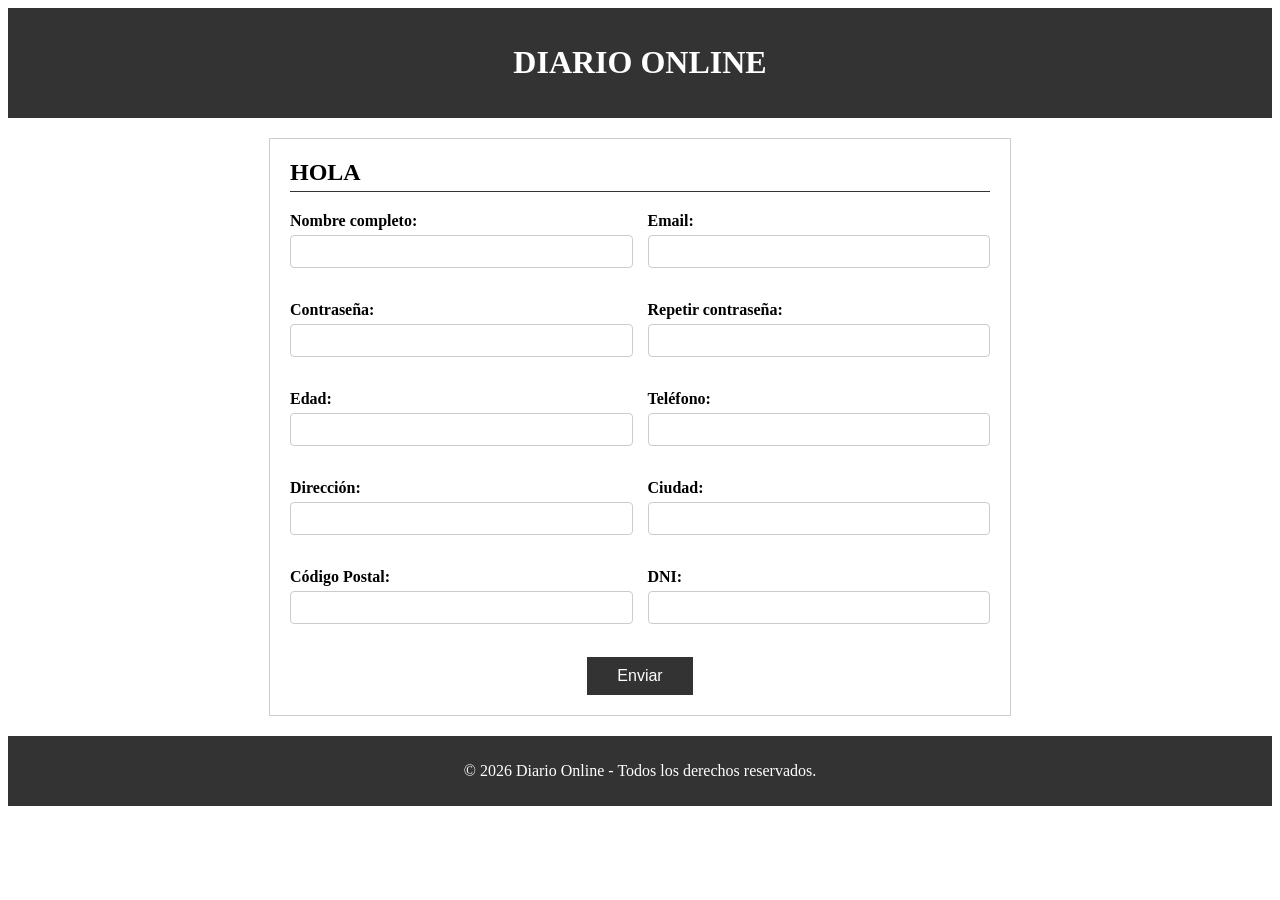
<file: Actividad - Clase 9/index.html>
<!DOCTYPE html>
<html lang="es">
<head>
    <meta charset="UTF-8">
    <meta name="viewport" content="width=device-width, initial-scale=1.0">
    <title>Suscripción Diario</title>
    <link rel="stylesheet" href="styles.css">
</head>
<body>

    <header>
        <h1>DIARIO ONLINE</h1>
    </header>

    <main>
        <h2 id="titulo-hola">HOLA</h2>
        
        <form id="formulario">
            
            <div class="campo">
                <label>Nombre completo:</label>
                <input type="text" id="nombre">
                <p class="error" id="error-nombre"></p>
            </div>

            <div class="campo">
                <label>Email:</label>
                <input type="email" id="email">
                <p class="error" id="error-email"></p>
            </div>

            <div class="campo">
                <label>Contraseña:</label>
                <input type="password" id="password">
                <p class="error" id="error-password"></p>
            </div>

            <div class="campo">
                <label>Repetir contraseña:</label>
                <input type="password" id="password-check">
                <p class="error" id="error-password-check"></p>
            </div>

            <div class="campo">
                <label>Edad:</label>
                <input type="number" id="edad">
                <p class="error" id="error-edad"></p>
            </div>

            <div class="campo">
                <label>Teléfono:</label>
                <input type="text" id="telefono">
                <p class="error" id="error-telefono"></p>
            </div>

            <div class="campo">
                <label>Dirección:</label>
                <input type="text" id="direccion">
                <p class="error" id="error-direccion"></p>
            </div>

            <div class="campo">
                <label>Ciudad:</label>
                <input type="text" id="ciudad">
                <p class="error" id="error-ciudad"></p>
            </div>

            <div class="campo">
                <label>Código Postal:</label>
                <input type="text" id="cp">
                <p class="error" id="error-cp"></p>
            </div>

            <div class="campo">
                <label>DNI:</label>
                <input type="text" id="dni">
                <p class="error" id="error-dni"></p>
            </div>

            <div class="contenedor-boton">
                <button type="submit" id="btn-enviar">Enviar</button>
            </div>

        </form>
    </main>

    <footer>
        <p>&copy; 2026 Diario Online - Todos los derechos reservados.</p>
    </footer>
    <script src="script.js" defer></script>
</body>
</html>
</file>
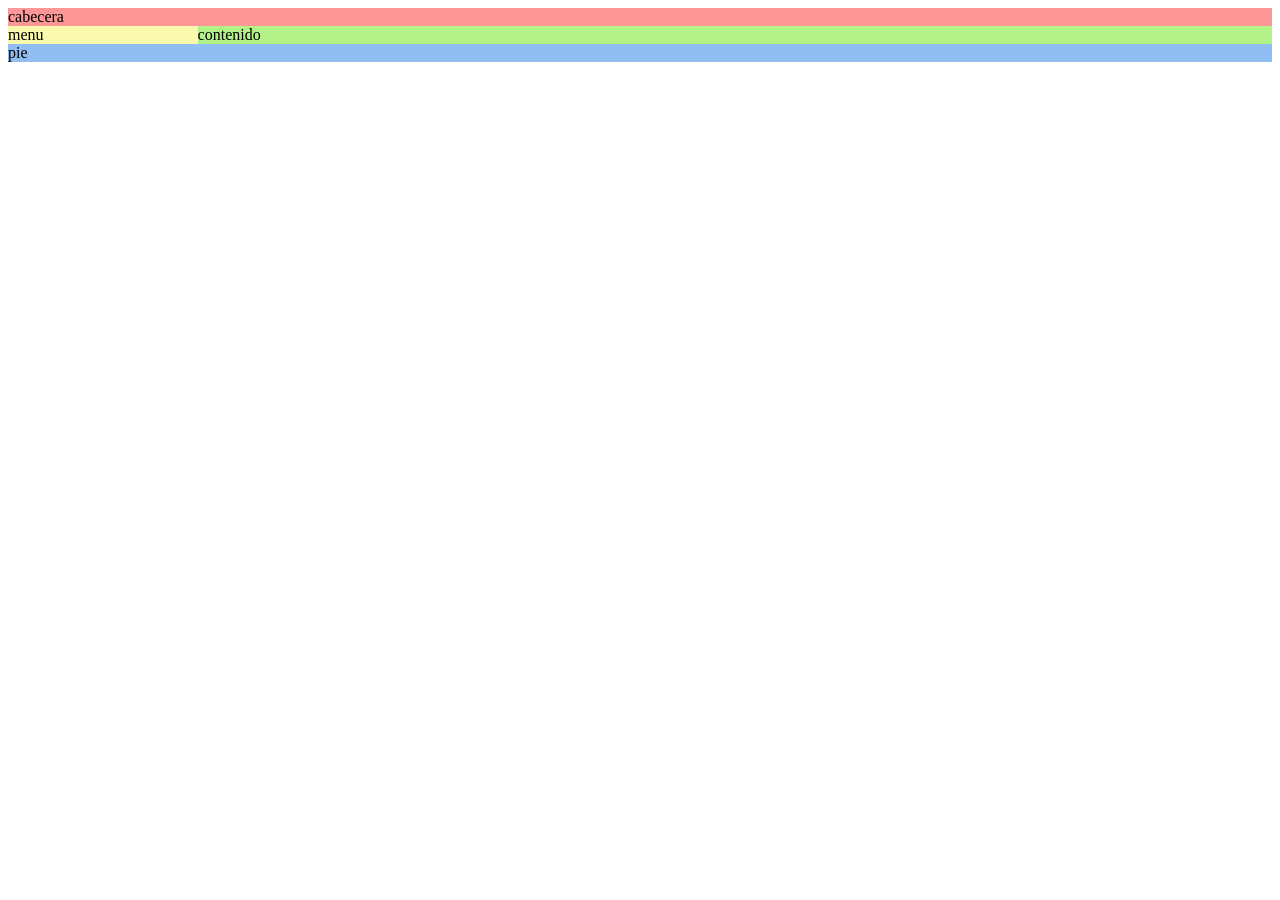
<file: Actividad - Layout en CSS/index.html>
<!DOCTYPE html>
<html lang="en">
<head>
    <meta charset="UTF-8">
    <meta name="viewport" content="width=device-width, initial-scale=1.0">
    <title>Actividad - Layout en CSS</title>
    <link rel="stylesheet" href="./styles.css">
</head>
<body>
    <div id="contenedor">
        <div id="cabecera">
            cabecera
        </div>
        <div id="menu">
            menu
        </div>
        <div id="contenido">
            contenido
        </div>
        <div id="pie">
            pie
        </div>
    </div>
</body>
</html>
</file>
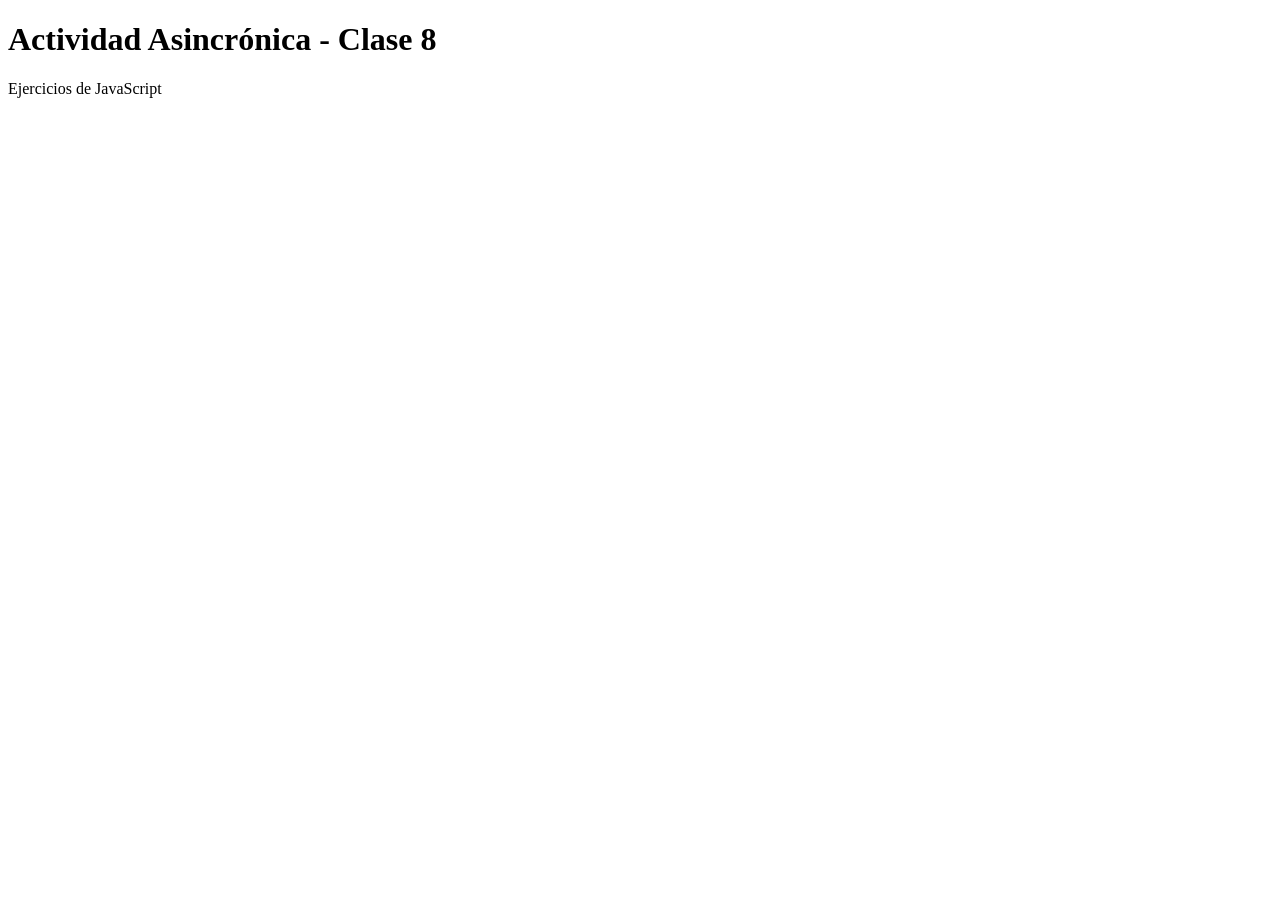
<file: Actividad Asincrónica - Clase 8/index.html>
<!DOCTYPE html>
<html lang="en">
<head>
    <meta charset="UTF-8">
    <meta name="viewport" content="width=device-width, initial-scale=1.0">
    <title>Actividad Asincrónica - Clase 8</title>
</head>
<body>
    <h1>Actividad Asincrónica - Clase 8</h1>
    <p>Ejercicios de JavaScript</p>

    <script src="exercises/variables_and_operators.js"></script>
    <script src="exercises/strings.js"></script>
    <script src="exercises/arrays.js"></script>
    <script src="exercises/if_else.js"></script>
    <script src="exercises/for.js"></script>
    <script src="exercises/functions.js"></script>
</body>
</html>
</file>
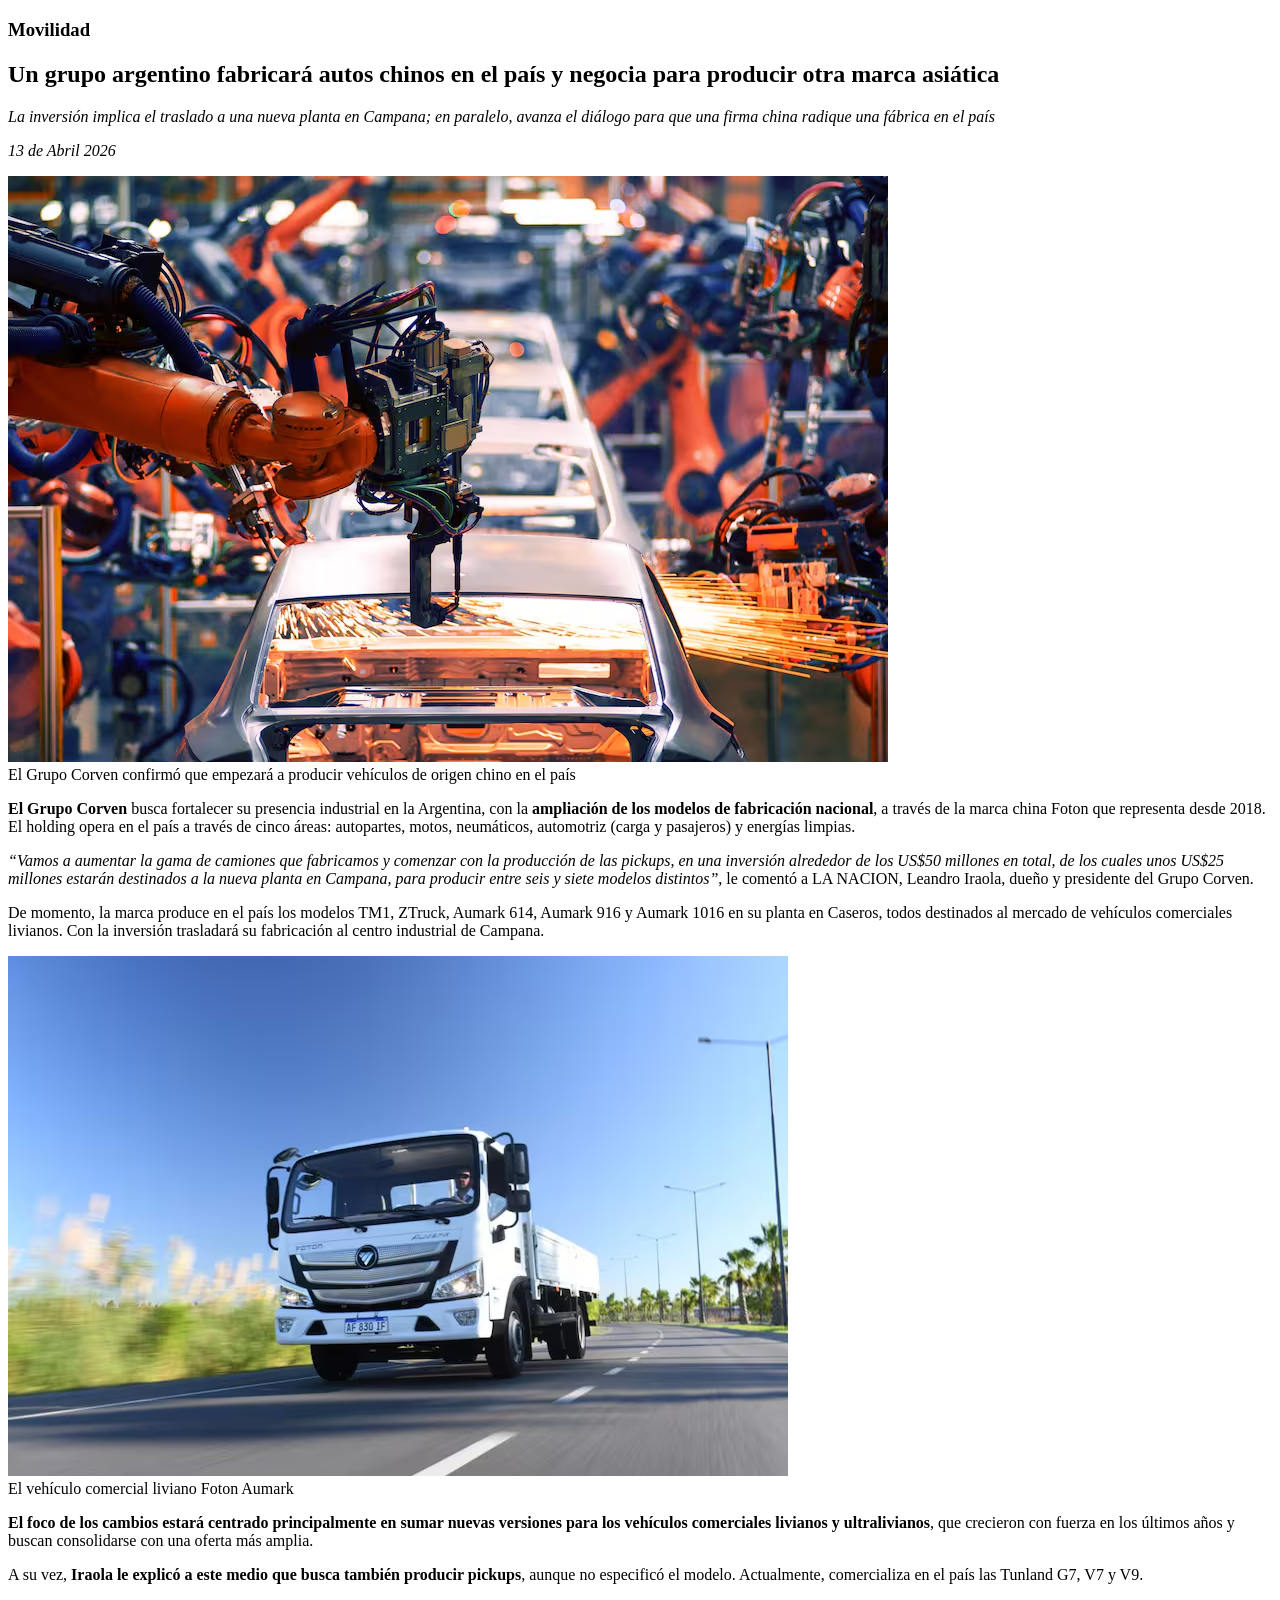
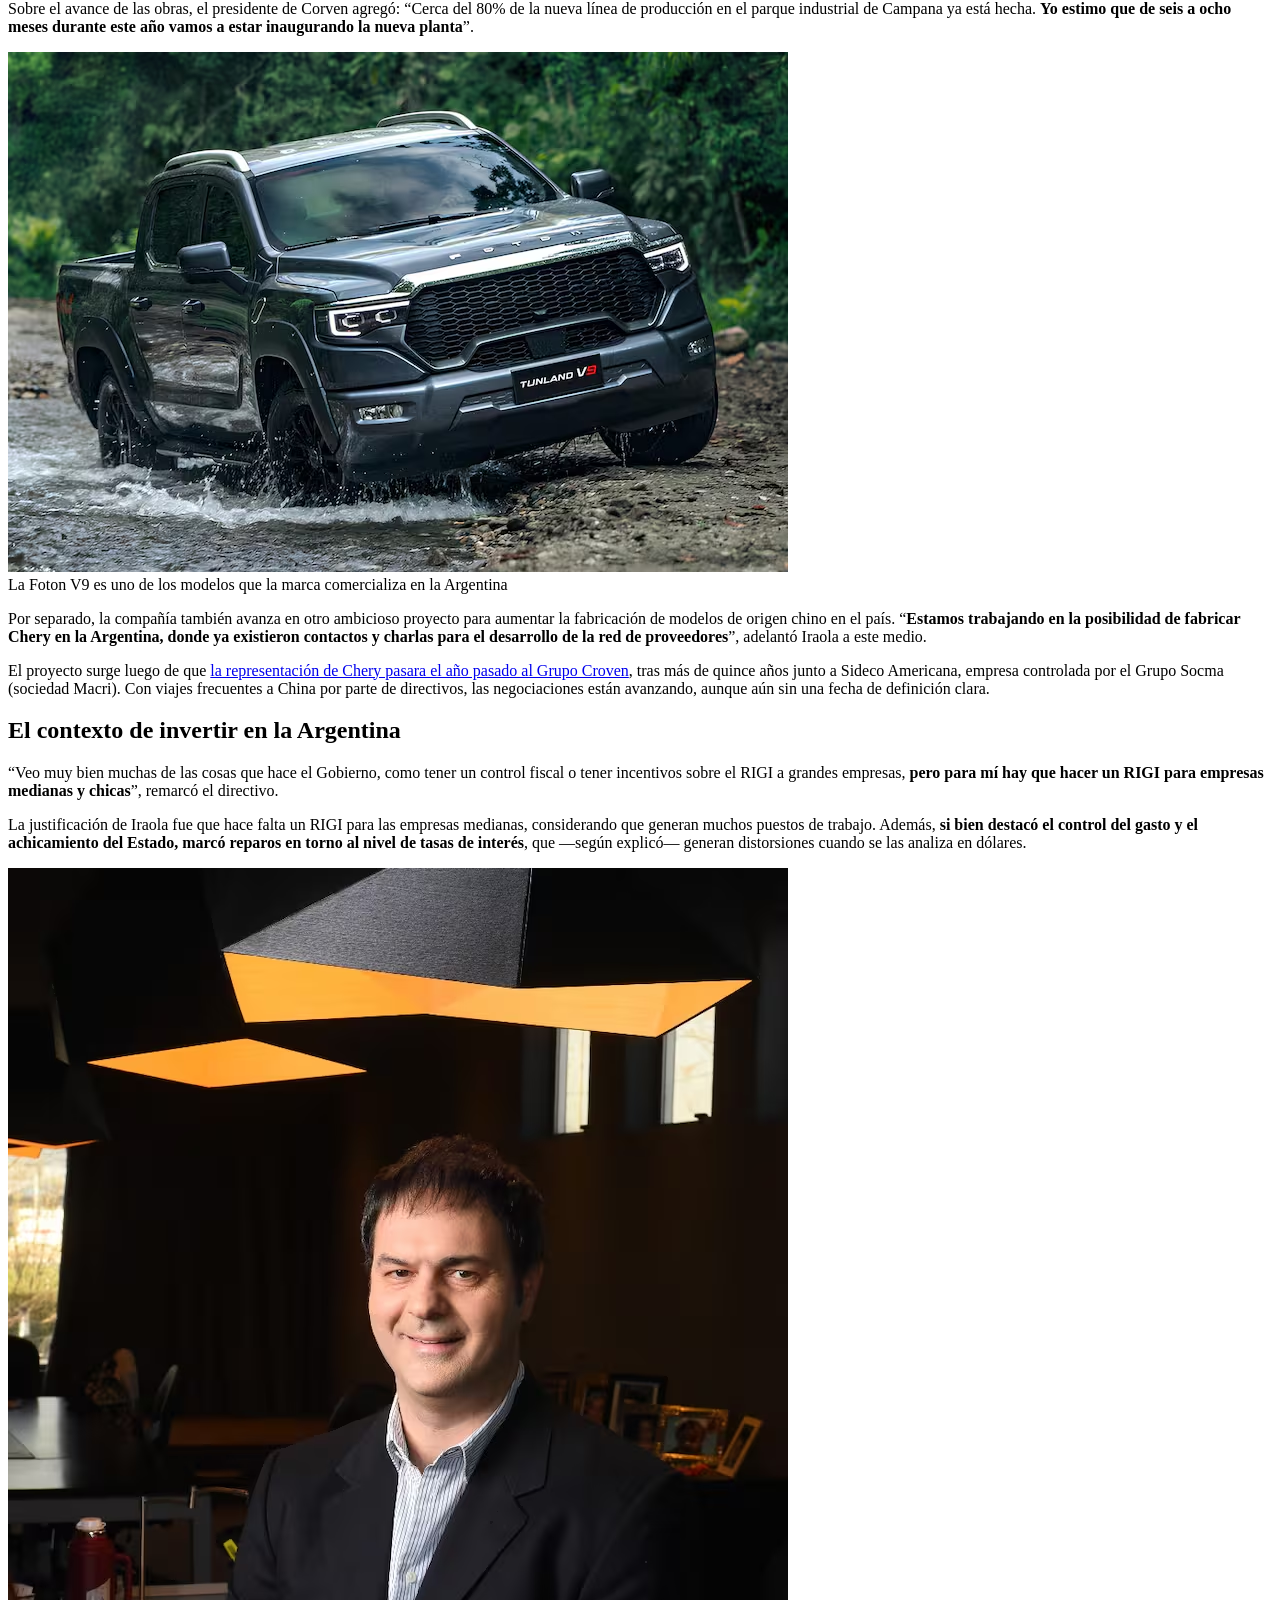
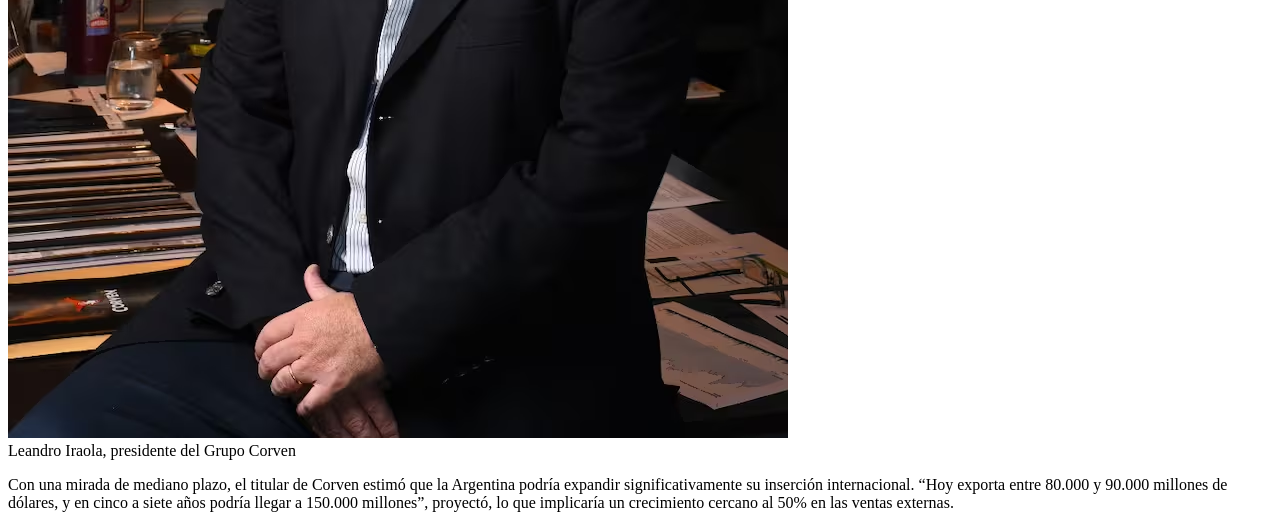
<file: Actividad Clase 2 - HTML/index.html>
<!DOCTYPE html>
<html lang="en">
<head>
    <meta charset="UTF-8">
    <meta name="viewport" content="width=device-width, initial-scale=1.0">
    <title>Un grupo argentino fabricará autos chinos en el país y negocia para producir otra marca asiática</title>
</head>
<body>
    <article>
        <header>
            <h3>Movilidad</h3>
            <h1>Un grupo argentino fabricará autos chinos en el país y negocia para producir otra marca asiática</h1>
            <p><em>La inversión implica el traslado a una nueva planta en Campana; en paralelo, avanza el diálogo para que una firma china radique una fábrica en el país</em></p>
            <p><i>13 de Abril 2026</i></p>
        </header>
        <div>
            <img src="./imagenes/Corven.png" alt="Maquinaria de produccion de vehiculos">
            <figcaption>El Grupo Corven confirmó que empezará a producir vehículos de origen chino en el país</figcaption>
        </div>
        <div>
            <p><strong>El Grupo Corven</strong> busca fortalecer su presencia industrial en la Argentina, con la <b>ampliación de los modelos de fabricación nacional</b>, a través de la marca china Foton que representa desde 2018. El holding opera en el país a través de cinco áreas: autopartes, motos, neumáticos, automotriz (carga y pasajeros) y energías limpias.</p>
            <p><i>“Vamos a aumentar la gama de camiones que fabricamos y comenzar con la producción de las pickups, en una inversión alrededor de los US$50 millones en total, de los cuales unos US$25 millones estarán destinados a la nueva planta en Campana, para producir entre seis y siete modelos distintos”</i>, le comentó a LA NACION, Leandro Iraola, dueño y presidente del Grupo Corven.</p>
            <p>De momento, la marca produce en el país los modelos TM1, ZTruck, Aumark 614, Aumark 916 y Aumark 1016 en su planta en Caseros, todos destinados al mercado de vehículos comerciales livianos. Con la inversión trasladará su fabricación al centro industrial de Campana.</p>
        </div>
        <div>
            <img src="./imagenes/Vehiculo liviano.png" alt="Vehiculo liviano viajando en una ruta">
            <figcaption>El vehículo comercial liviano Foton Aumark</figcaption>
        </div>
        <div>
            <p><b>El foco de los cambios estará centrado principalmente en sumar nuevas versiones para los vehículos comerciales livianos y ultralivianos</b>, que crecieron con fuerza en los últimos años y buscan consolidarse con una oferta más amplia.</p>
            <p>A su vez, <b>Iraola le explicó a este medio que busca también producir pickups</b>, aunque no especificó el modelo. Actualmente, comercializa en el país las Tunland G7, V7 y V9.</p>
            <p>Sobre el avance de las obras, el presidente de Corven agregó: “Cerca del 80% de la nueva línea de producción en el parque industrial de Campana ya está hecha. <b>Yo estimo que de seis a ocho meses durante este año vamos a estar inaugurando la nueva planta</b>”.</p>
        </div>
        <div>
            <img src="./imagenes/Foton v9.png" alt="Vehiculo Foton V9 en todo terreno">
            <figcaption>La Foton V9 es uno de los modelos que la marca comercializa en la Argentina</figcaption>
        </div>
        <div>
            <p>Por separado, la compañía también avanza en otro ambicioso proyecto para aumentar la fabricación de modelos de origen chino en el país. “<b>Estamos trabajando en la posibilidad de fabricar Chery en la Argentina, donde ya existieron contactos y charlas para el desarrollo de la red de proveedores</b>”, adelantó Iraola a este medio.</p>
            <p>El proyecto surge luego de que <a href="https://www.lanacion.com.ar/autos/chery-cambia-de-manos-en-la-argentina-y-sera-representada-por-el-grupo-corven-nid08062025/" target="_blank">la representación de Chery pasara el año pasado al Grupo Croven</a>, tras más de quince años junto a Sideco Americana, empresa controlada por el Grupo Socma (sociedad Macri). Con viajes frecuentes a China por parte de directivos, las negociaciones están avanzando, aunque aún sin una fecha de definición clara.</p>
        </div>
        <div>
            <h2>El contexto de invertir en la Argentina</h2>
            <p>“Veo muy bien muchas de las cosas que hace el Gobierno, como tener un control fiscal o tener incentivos sobre el RIGI a grandes empresas, <b>pero para mí hay que hacer un RIGI para empresas medianas y chicas</b>”, remarcó el directivo.</p>
            <p>La justificación de Iraola fue que hace falta un RIGI para las empresas medianas, considerando que generan muchos puestos de trabajo. Además, <b>si bien destacó el control del gasto y el achicamiento del Estado, marcó reparos en torno al nivel de tasas de interés</b>, que —según explicó— generan distorsiones cuando se las analiza en dólares.</p>
        </div>
        <div>
            <img src="./imagenes/Leandro iraola.png" alt="Vehiculo Foton V9 en todo terreno">
            <figcaption>Leandro Iraola, presidente del Grupo Corven</figcaption>
        </div>
        <div>
            <p>Con una mirada de mediano plazo, el titular de Corven estimó que la Argentina podría expandir significativamente su inserción internacional. “Hoy exporta entre 80.000 y 90.000 millones de dólares, y en cinco a siete años podría llegar a 150.000 millones”, proyectó, lo que implicaría un crecimiento cercano al 50% en las ventas externas.</p>
        </div>
    </article>
</body>
</html>
</file>
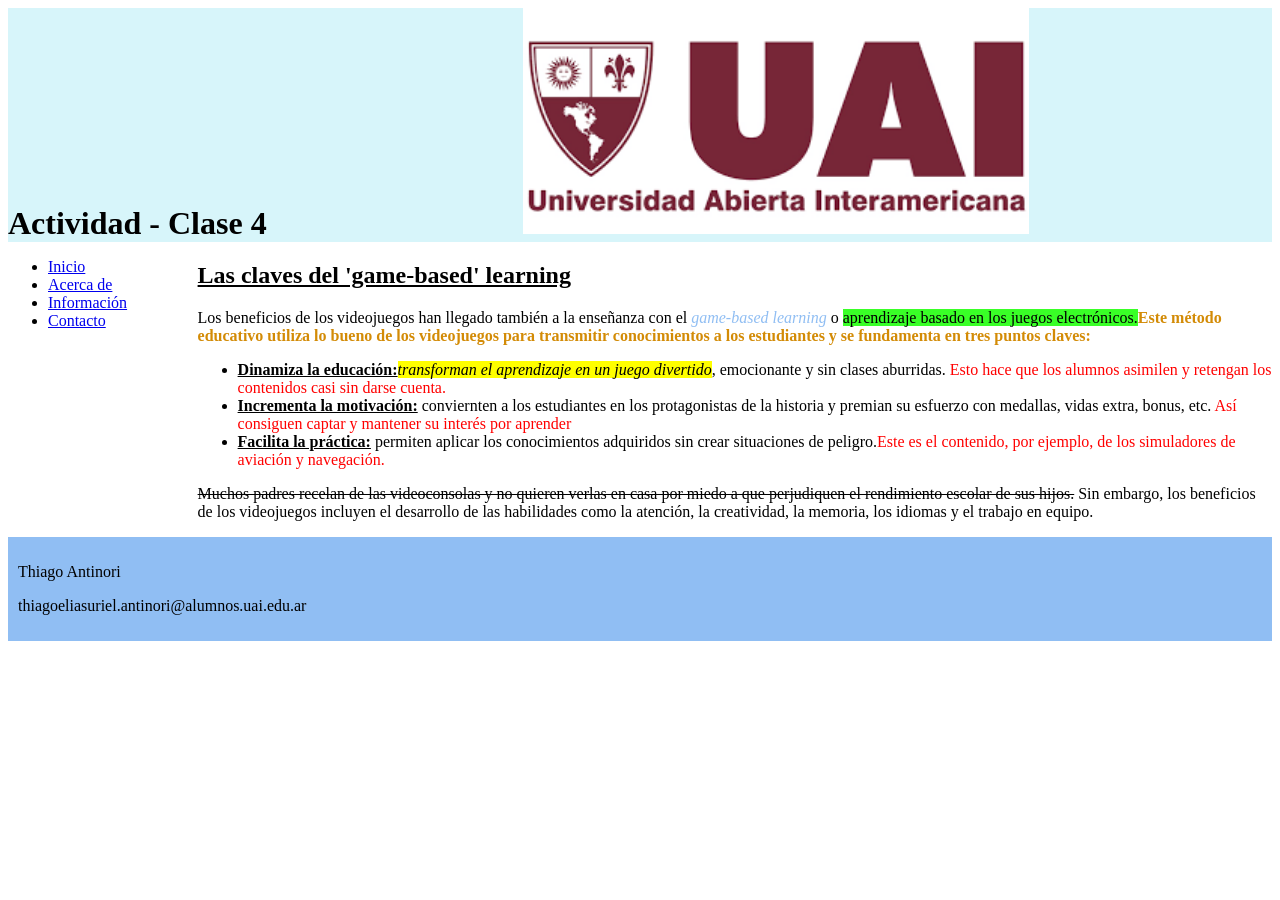
<file: Actividad Clase 4/index.html>
<!DOCTYPE html>
<html lang="en">
<head>
    <meta charset="UTF-8">
    <meta name="viewport" content="width=device-width, initial-scale=1.0">
    <title>Actividad - Clase 4</title>
    <link rel="stylesheet" href="./styles.css">
</head>
<body>
    <div id="contenedor">
        <div id="cabecera">
            <h1 id="titulo">Actividad - Clase 4</h1>
            <img id="banner" src="./Assets/banner.png">
        </div>
        <div id="menu">
            <ul>
                <li><a href="https://uai.edu.ar/">Inicio</a></li>
                <li><a href="https://uai.edu.ar/facultades/tecnolog%C3%ADa-inform%C3%A1tica/">Acerca de</a></li>
                <li><a href="https://uai.edu.ar/institucional/calendario-acad%C3%A9mico/">Información</a></li>
                <li><a href="https://uai.edu.ar/institucional/">Contacto</a></li>
            </ul>
        </div>
        <div id="contenido">
            <h2 class="titular">Las claves del 'game-based' learning</h2>
            <p>Los beneficios de los videojuegos han llegado también a la enseñanza con el <span class="texto-celeste"><em>game-based learning</em></span> o <span class="resaltado-verde">aprendizaje basado en los juegos electrónicos.</span><span class="texto-naranja"><b>Este método educativo utiliza lo bueno de los videojuegos para transmitir conocimientos a los estudiantes y se fundamenta en tres puntos claves:</b></span></p>
            <ul>
                <li><span class="titulo-lista">Dinamiza la educación:</span><span class="resaltado-amarillo"><i>transforman el aprendizaje en un juego divertido</i></span>, emocionante y sin clases aburridas. <span class="texto-rojo">Esto hace que los alumnos asimilen y retengan los contenidos casi sin darse cuenta.</span></li>
                <li><span class="titulo-lista">Incrementa la motivación:</span> conviernten a los estudiantes en los protagonistas de la historia y <span class="resaltado-celeste">premian su esfuerzo con medallas</span>, vidas extra, bonus, etc. <span class="texto-rojo">Así consiguen captar y mantener su interés por aprender</span></li>
                <li><span class="titulo-lista">Facilita la práctica:</span> permiten aplicar los conocimientos adquiridos sin crear situaciones de peligro.<span class="texto-rojo">Este es el contenido, por ejemplo, de los simuladores de aviación y navegación.</span></li>
            </ul>
            <p><span class="tachado">Muchos padres recelan de las videoconsolas y no quieren verlas en casa por miedo a que perjudiquen el rendimiento escolar de sus hijos.</span> Sin embargo, los beneficios de los videojuegos incluyen el desarrollo de las habilidades como la atención, la creatividad, la memoria, los idiomas y el trabajo en equipo.</p>
        </div>
        <div id="pie">
            <p>Thiago Antinori</p>
            <p>thiagoeliasuriel.antinori@alumnos.uai.edu.ar</p>
        </div>
    </div>
</body>
</html>
</file>
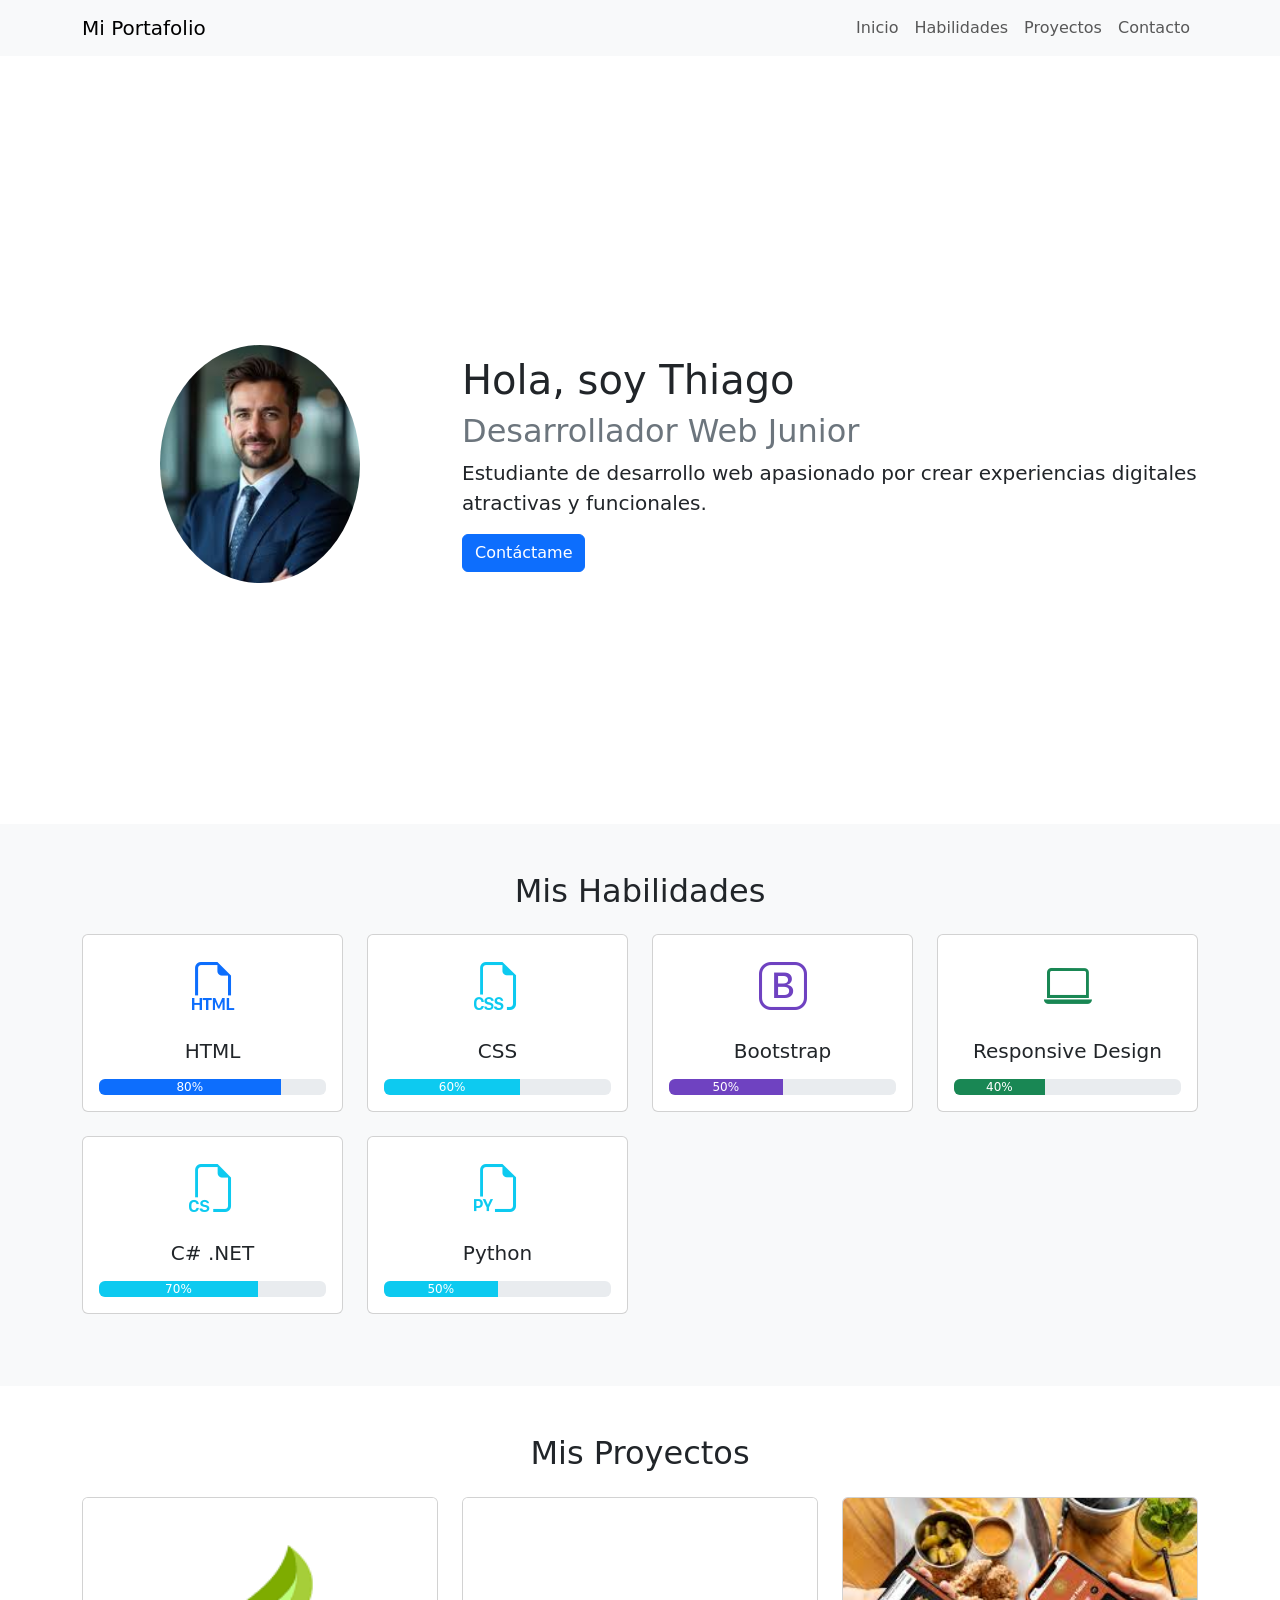
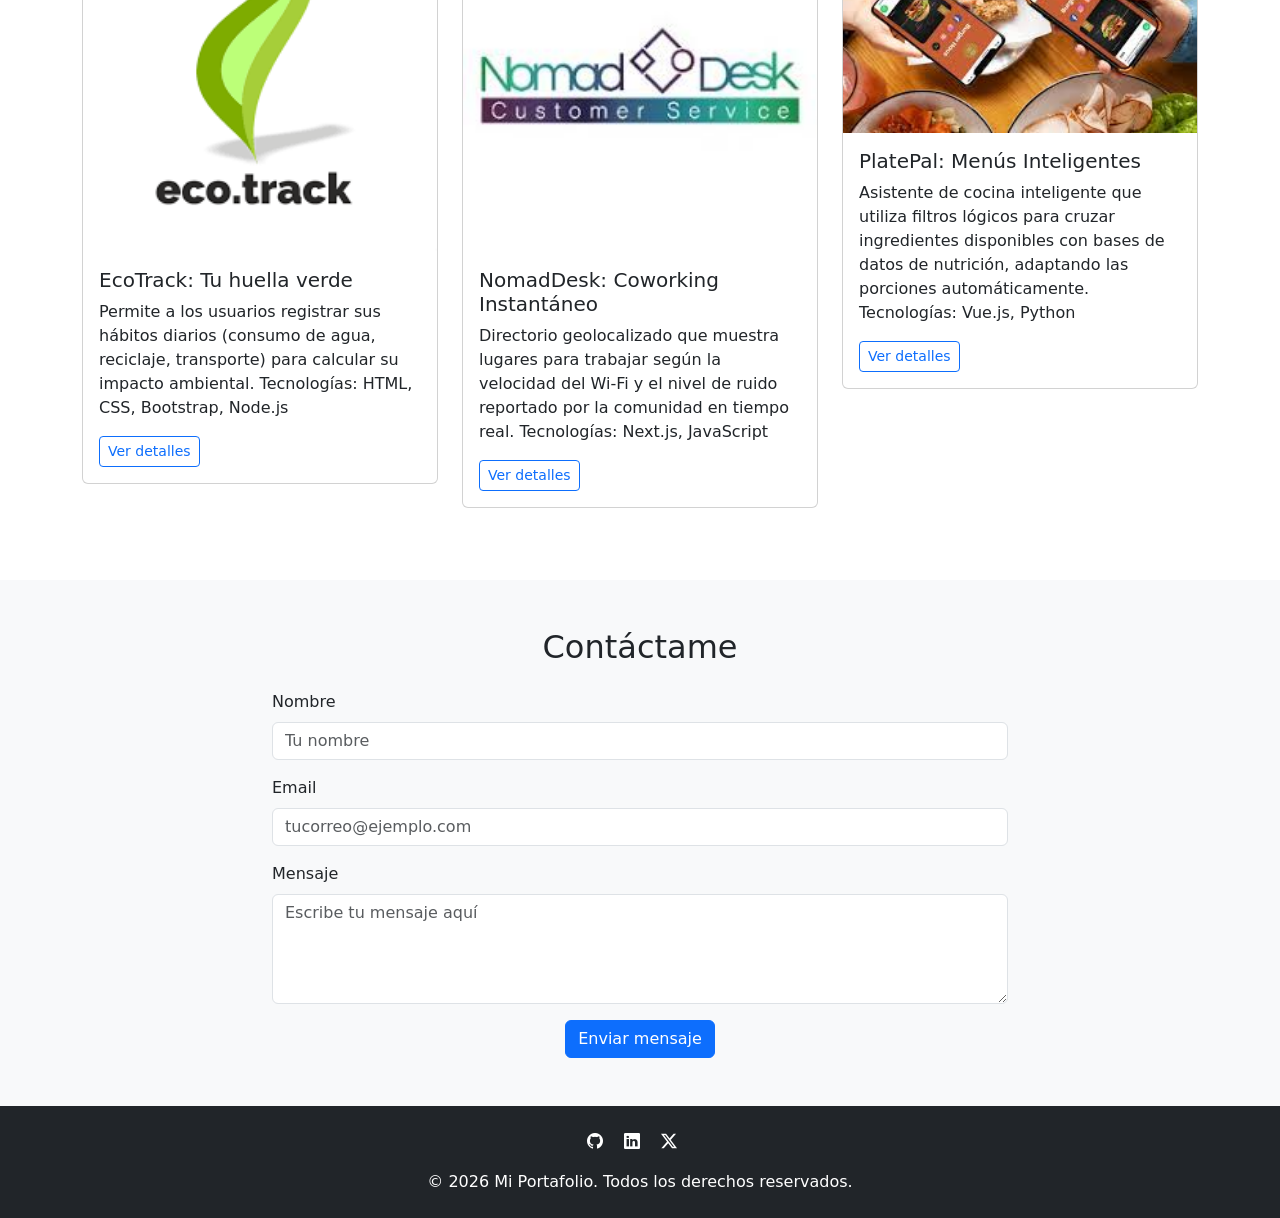
<file: Actividad - HTML, CSS y Bootstrap/portfolio/index.html>
<!DOCTYPE html>
<html lang="en">
<head>
    <meta charset="UTF-8">
    <meta name="viewport" content="width=device-width, initial-scale=1.0">
    <title>Mi portfolio</title>
    <link href="https://cdn.jsdelivr.net/npm/bootstrap@5.3.0/dist/css/bootstrap.min.css" rel="stylesheet">
    <link rel="stylesheet" href="css/styles.css">
    <link rel="stylesheet" href="https://cdn.jsdelivr.net/npm/bootstrap-icons@1.11.1/font/bootstrap-icons.css">
</head>
<body>
    <nav class="navbar navbar-expand-lg navbar-light bg-light fixed-top">
        <div class="container">
            <a class="navbar-brand" href="#">Mi Portafolio</a>
            <button class="navbar-toggler" type="button" data-bs-toggle="collapse" data-bs-target="#navbarNav" aria-controls="navbarNav" aria-expanded="false" aria-label="Toggle navigation">
                <span class="navbar-toggler-icon"></span>
            </button>
            <div class="collapse navbar-collapse" id="navbarNav">
                <ul class="navbar-nav ms-auto">
                    <li class="nav-item">
                        <a class="nav-link" href="#inicio">Inicio</a>
                    </li>
                    <li class="nav-item">
                        <a class="nav-link" href="#habilidades">Habilidades</a>
                    </li>
                    <li class="nav-item">
                        <a class="nav-link" href="#proyectos">Proyectos</a>
                    </li>
                    <li class="nav-item">
                        <a class="nav-link" href="#contacto">Contacto</a>
                    </li>
                </ul>
            </div>
        </div>
    </nav>

    <section id="inicio" class="py-5 mt-5">
        <div class="container">
            <div class="row align-items-center">
                <div class="col-md-4 text-center mb-3 mb-md-0">
                    <img src="img/profile-photo.jpg" alt="Mi foto" class="img-fluid rounded-circle" style="max-width: 200px;">
                </div>
                <div class="col-md-8">
                    <h1>Hola, soy Thiago</h1>
                    <h2 class="text-secondary">Desarrollador Web Junior</h2>
                    <p class="lead">
                        Estudiante de desarrollo web apasionado por crear experiencias digitales atractivas y funcionales.
                    </p>
                    <a href="#contacto" class="btn btn-primary">Contáctame</a>
                </div>
            </div>
        </div>
    </section>

    <section id="habilidades" class="py-5 bg-light">
        <div class="container">
            <h2 class="text-center mb-4">Mis Habilidades</h2>
            <div class="row">
                <div class="col-md-6 col-lg-3 mb-4">
                    <div class="card h-100">
                        <div class="card-body text-center">
                            <i class="bi bi-filetype-html text-primary" style="font-size: 3rem;"></i>
                            <h3 class="card-title h5 mt-3">HTML</h3>
                            <div class="progress mt-3">
                                <div class="progress-bar" role="progressbar" style="width: 80%;" aria-valuenow="80" aria-valuemin="0" aria-valuemax="100">80%</div>
                            </div>
                        </div>
                    </div>
                </div>
                
                <div class="col-md-6 col-lg-3 mb-4">
                    <div class="card h-100">
                        <div class="card-body text-center">
                            <i class="bi bi-filetype-css text-info" style="font-size: 3rem;"></i>
                            <h3 class="card-title h5 mt-3">CSS</h3>
                            <div class="progress mt-3">
                                <div class="progress-bar bg-info" role="progressbar" style="width: 60%;" aria-valuenow="60" aria-valuemin="0" aria-valuemax="100">60%</div>
                            </div>
                        </div>
                    </div>
                </div>
                
                <div class="col-md-6 col-lg-3 mb-4">
                    <div class="card h-100">
                        <div class="card-body text-center">
                            <i class="bi bi-bootstrap text-purple" style="font-size: 3rem;"></i>
                            <h3 class="card-title h5 mt-3">Bootstrap</h3>
                            <div class="progress mt-3">
                                <div class="progress-bar bg-purple" role="progressbar" style="width: 50%;" aria-valuenow="50" aria-valuemin="0" aria-valuemax="100">50%</div>
                            </div>
                        </div>
                    </div>
                </div>
                
                <div class="col-md-6 col-lg-3 mb-4">
                    <div class="card h-100">
                        <div class="card-body text-center">
                            <i class="bi bi-laptop text-success" style="font-size: 3rem;"></i>
                            <h3 class="card-title h5 mt-3">Responsive Design</h3>
                            <div class="progress mt-3">
                                <div class="progress-bar bg-success" role="progressbar" style="width: 40%;" aria-valuenow="40" aria-valuemin="0" aria-valuemax="100">40%</div>
                            </div>
                        </div>
                    </div>
                </div>

                <div class="col-md-6 col-lg-3 mb-4">
                    <div class="card h-100">
                        <div class="card-body text-center">
                            <i class="bi bi-filetype-cs text-info" style="font-size: 3rem;"></i>
                            <h3 class="card-title h5 mt-3">C# .NET</h3>
                            <div class="progress mt-3">
                                <div class="progress-bar bg-info" role="progressbar" style="width: 70%;" aria-valuenow="70" aria-valuemin="0" aria-valuemax="100">70%</div>
                            </div>
                        </div>
                    </div>
                </div>

                <div class="col-md-6 col-lg-3 mb-4">
                    <div class="card h-100">
                        <div class="card-body text-center">
                            <i class="bi bi-filetype-py text-info" style="font-size: 3rem;"></i>
                            <h3 class="card-title h5 mt-3">Python</h3>
                            <div class="progress mt-3">
                                <div class="progress-bar bg-info" role="progressbar" style="width: 50%;" aria-valuenow="50" aria-valuemin="0" aria-valuemax="100">50%</div>
                            </div>
                        </div>
                    </div>
                </div>
            </div>
        </div>
    </section>
    <section id="proyectos" class="py-5">
        <div class="container">
            <h2 class="text-center mb-4">Mis Proyectos</h2>
            <div class="row">
                <div class="col-md-6 col-lg-4 mb-4">
                    <div class="card">
                        <img src="img/project-images/ecotrack.png" class="card-img-top" alt="Proyecto 1">
                        <div class="card-body">
                            <h5 class="card-title">EcoTrack: Tu huella verde</h5>
                            <p class="card-text">Permite a los usuarios registrar sus hábitos diarios (consumo de agua, reciclaje, transporte) para calcular su impacto ambiental. Tecnologías: HTML, CSS, Bootstrap, Node.js</p>
                            <a href="#" class="btn btn-sm btn-outline-primary">Ver detalles</a>
                        </div>
                    </div>
                </div>
                
                <div class="col-md-6 col-lg-4 mb-4">
                    <div class="card">
                        <img src="img/project-images/nomaddesk.jpg" class="card-img-top" alt="Proyecto 2">
                        <div class="card-body">
                            <h5 class="card-title">NomadDesk: Coworking Instantáneo</h5>
                            <p class="card-text">Directorio geolocalizado que muestra lugares para trabajar según la velocidad del Wi-Fi y el nivel de ruido reportado por la comunidad en tiempo real. Tecnologías: Next.js, JavaScript</p>
                            <a href="#" class="btn btn-sm btn-outline-primary">Ver detalles</a>
                        </div>
                    </div>
                </div>
                
                <div class="col-md-6 col-lg-4 mb-4">
                    <div class="card">
                        <img src="img/project-images/platepal.jpg" class="card-img-top" alt="Proyecto 3">
                        <div class="card-body">
                            <h5 class="card-title">PlatePal: Menús Inteligentes</h5>
                            <p class="card-text">Asistente de cocina inteligente que utiliza filtros lógicos para cruzar ingredientes disponibles con bases de datos de nutrición, adaptando las porciones automáticamente. Tecnologías: Vue.js, Python</p>
                            <a href="#" class="btn btn-sm btn-outline-primary">Ver detalles</a>
                        </div>
                    </div>
                </div>
            </div>
        </div>
    </section>

    <section id="contacto" class="py-5 bg-light">
        <div class="container">
            <h2 class="text-center mb-4">Contáctame</h2>
            <div class="row justify-content-center">
                <div class="col-lg-8">
                    <form>
                        <div class="mb-3">
                            <label for="nombre" class="form-label">Nombre</label>
                            <input type="text" class="form-control" id="nombre" placeholder="Tu nombre">
                        </div>
                        <div class="mb-3">
                            <label for="email" class="form-label">Email</label>
                            <input type="email" class="form-control" id="email" placeholder="tucorreo@ejemplo.com">
                        </div>
                        <div class="mb-3">
                            <label for="mensaje" class="form-label">Mensaje</label>
                            <textarea class="form-control" id="mensaje" rows="4" placeholder="Escribe tu mensaje aquí"></textarea>
                        </div>
                        <div class="text-center">
                            <button type="submit" class="btn btn-primary">Enviar mensaje</button>
                        </div>
                    </form>
                </div>
            </div>
        </div>
    </section>
    <footer class="bg-dark text-white py-4">
        <div class="container text-center">
            <div class="mb-3">
                <a href="https://github.com/" class="text-white me-3"><i class="bi bi-github"></i></a>
                <a href="https://es.linkedin.com/" class="text-white me-3"><i class="bi bi-linkedin"></i></a>
                <a href="https://x.com/" class="text-white me-3"><i class="bi bi-twitter-x"></i></a>
            </div>
            <p class="mb-0">© 2026 Mi Portafolio. Todos los derechos reservados.</p>
        </div>
    </footer>
    <script src="https://cdn.jsdelivr.net/npm/bootstrap@5.3.0/dist/js/bootstrap.bundle.min.js"></script>
</body>
</html>
</file>
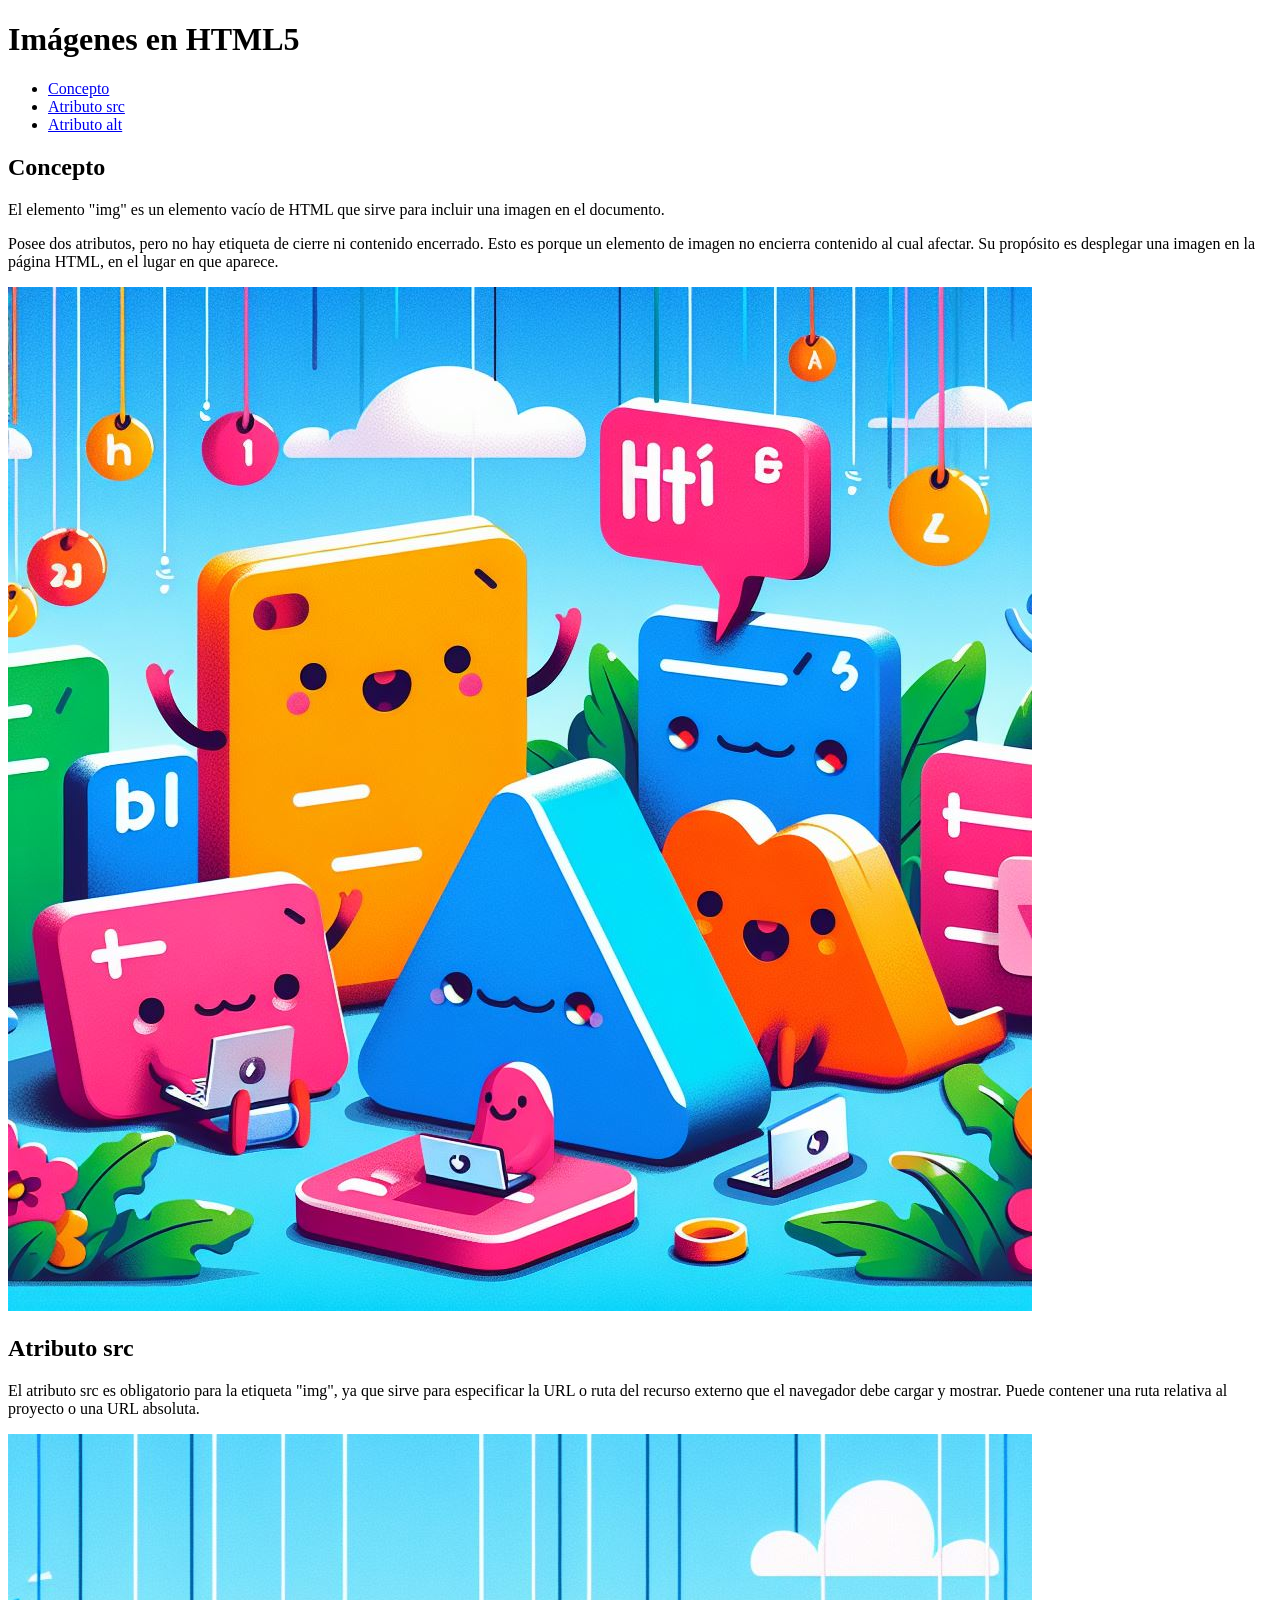
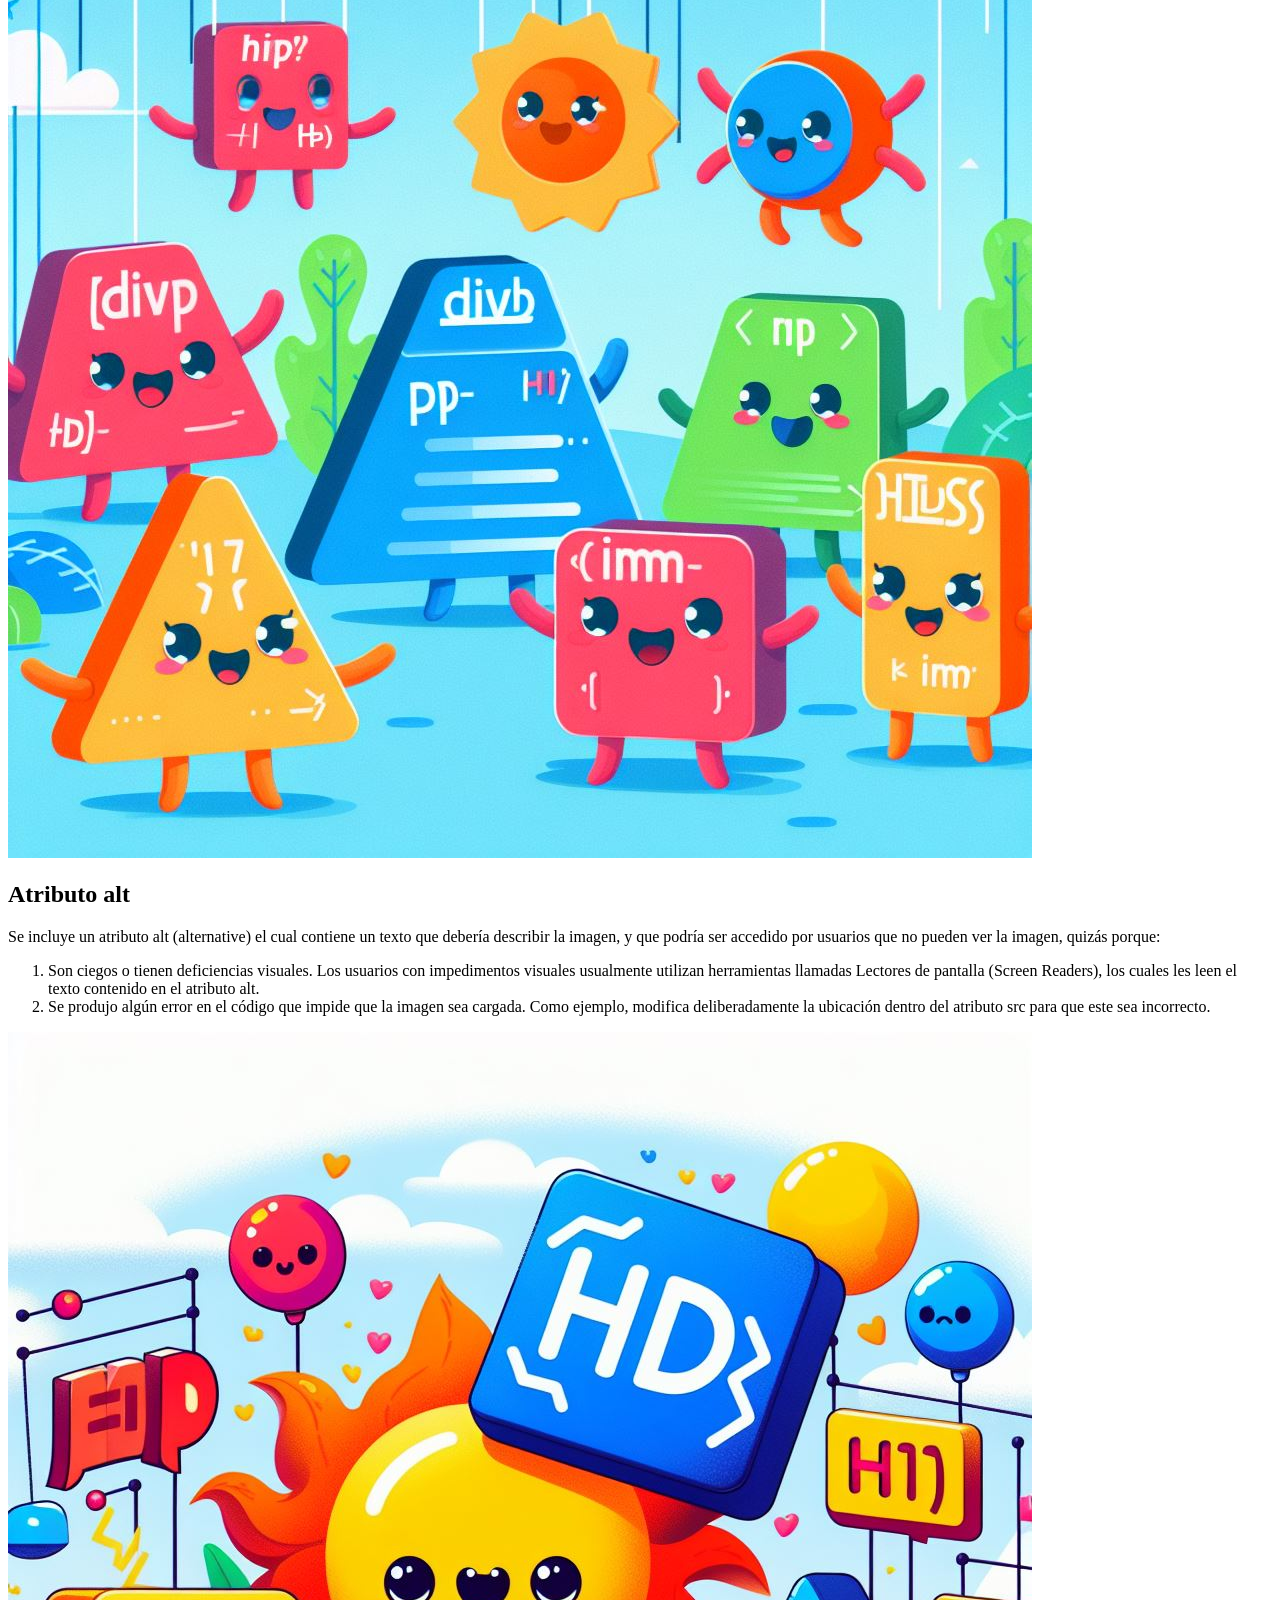
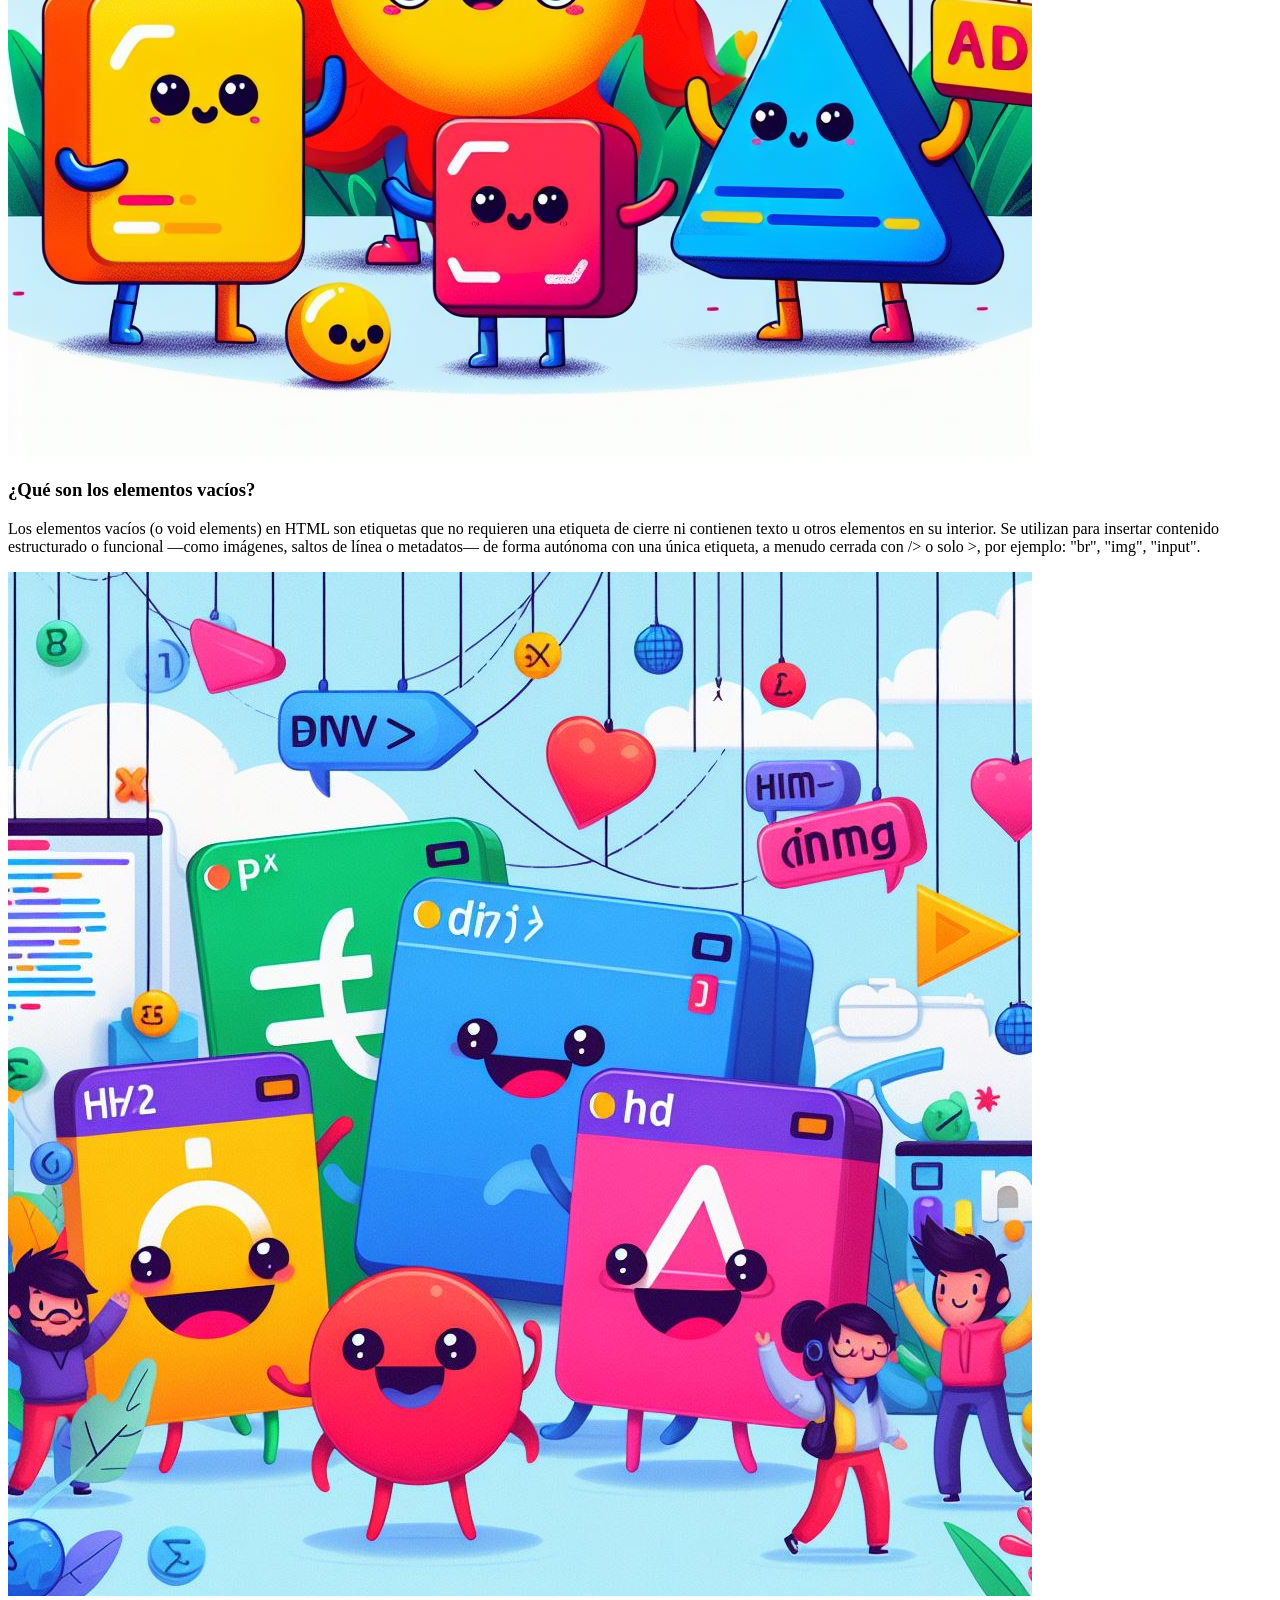
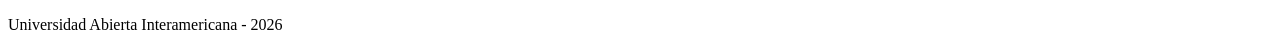
<file: Ejercicio Clase 3/src/Index.html>
<!DOCTYPE html>
<html lang="es">
   <head>
      <meta charset="UTF-8">
      <meta name="viewport" content="width=device-width, initial-scale=1.0">
      <title>Imagenes en HTML5</title>
   </head>
   <body>
      <!-- Contenido del cuerpo del documento HTML -->
      <header>
         <!-- Cabecera del documento -->
          <h1>Imágenes en HTML5</h1>
      </header>
      <nav>
         <!-- Barra de navegación -->
          <ul>
            <li><a href="#Concepto">Concepto</a></li>
            <li><a href="#Src">Atributo src</a></li>
            <li><a href="#Alt">Atributo alt</a></li>
          </ul>
      </nav>
      <section>
         <!-- Sección de contenido principal -->
          <h2 id="Concepto">Concepto</h2>
          <p>El elemento "img" es un elemento vacío de HTML que sirve para incluir una imagen en el documento.</p>
          <p>Posee dos atributos, pero no hay etiqueta de cierre ni contenido encerrado. Esto es porque un elemento de imagen no encierra contenido al cual afectar. Su propósito es desplegar una imagen en la página HTML, en el lugar en que aparece.</p>
          <img src="../image1.jpg" alt="Primera imagen">
          
      </section>
      <article>
         <!-- Artículo o contenido independiente -->
         <h2 id="Src">Atributo src</h2>
         <p>El atributo src es obligatorio para la etiqueta "img", ya que sirve para especificar la URL o ruta del recurso externo que el navegador debe cargar y mostrar. Puede contener una ruta relativa al proyecto o una URL absoluta.</p>
         <img src="./image2.jpg" alt="Segunda imagen">
         <h2 id="Alt">Atributo alt</h2>
         <p>Se incluye un atributo alt (alternative) el cual contiene un texto que debería describir la imagen, y que podría ser accedido por usuarios que no pueden ver la imagen, quizás porque:</p>
         <ol>
           <li>Son ciegos o tienen deficiencias visuales. Los usuarios con impedimentos visuales usualmente utilizan herramientas llamadas Lectores de pantalla (Screen Readers), los cuales les leen el texto contenido en el atributo alt.</li>
           <li>Se produjo algún error en el código que impide que la imagen sea cargada. Como ejemplo, modifica deliberadamente la ubicación dentro del atributo src para que este sea incorrecto.</li>
         </ol>
         <img src="./Assets/image3.jpg" alt="Tercera imagen">
      </article>
      <aside>
         <!-- Contenido relacionado o complementario al contenido principal -->
         <h3>¿Qué son los elementos vacíos?</h3>
         <p>Los elementos vacíos (o void elements) en HTML son etiquetas que no requieren una etiqueta de cierre ni contienen texto u otros elementos en su interior. Se utilizan para insertar contenido estructurado o funcional —como imágenes, saltos de línea o metadatos— de forma autónoma con una única etiqueta, a menudo cerrada con /> o solo >, por ejemplo: "br", "img", "input".</p>
         <img src="./Assets/extras/image4.jpg" alt="Cuarta imagen">
      </aside>
      <footer>
         <!-- Pie de página -->
          <p>Universidad Abierta Interamericana - 2026</p>
      </footer>
   </body>
</html>
</file>
<file: Actividad - Clase 9/styles.css>
ody {
    font-family: Arial, sans-serif;
    margin: 0;
    padding: 0;
    background-color: #f0f0f0;
}

header {
    background-color: #333;
    color: white;
    text-align: center;
    padding: 15px;
}

footer {
    background-color: #333;
    color: white;
    text-align: center;
    padding: 10px;
    margin-top: 20px;
}

main {
    background-color: white;
    max-width: 700px;
    margin: 20px auto;
    padding: 20px;
    border: 1px solid #ccc;
}

h2 {
    margin-top: 0;
    border-bottom: 1px solid #333;
    padding-bottom: 5px;
}

#formulario {
    display: flex;
    flex-direction: column;
    gap: 15px;
}

.campo {
    display: flex;
    flex-direction: column;
}

label {
    font-weight: bold;
    margin-bottom: 5px;
}

input {
    padding: 8px;
    border: 1px solid #ccc;
    border-radius: 4px;
}

.error {
    color: red;
    font-size: 12px;
    margin: 3px 0 0 0;
    min-height: 15px;
}

.contenedor-boton {
    text-align: center;
}

#btn-enviar {
    background-color: #333;
    color: white;
    padding: 10px 30px;
    border: none;
    cursor: pointer;
    font-size: 16px;
    width: 100%;
}

#btn-enviar:hover {
    background-color: #555;
}

@media (min-width: 600px) {
    #formulario {
        display: grid;
        grid-template-columns: 1fr 1fr;
        gap: 15px;
    }

    .contenedor-boton {
        grid-column: span 2; 
    }

    #btn-enviar {
        width: auto;
    }
}
</file>
<file: Actividad - Layout en CSS/styles.css>
#contenedor {
    width: 100%;
    
}

#cabecera {
    background-color: rgb(253, 151, 151)
}

#menu {
    float: left;
    background-color: rgb(250, 250, 174);
    width: 15%;
}

#contenido {
    float: left;
    width: 85%;
    background-color: rgb(179, 241, 137);
}

#pie {
    clear: both;
    background-color: rgb(144, 190, 243);
}
</file>
<file: Actividad Clase 4/styles.css>
#contenedor {
    width: 100%;
    
}

#titulo {
    display: inline;
    width: 40%;
}

#banner {
    display: inline;
    margin-right: 0;
    width: 40%;
    margin-left: 20%;
}

#cabecera {
    background-color: rgb(215, 245, 250);
}

#menu {
    float: left;
    width: 15%;
}

#contenido {
    float: left;
    width: 85%;
}

#pie {
    clear: both;
    background-color: rgb(144, 190, 243);
    padding: 10px;
}

.titular {
    text-decoration: underline;
}

.texto-celeste {
    color:rgb(144, 190, 243)
}

.resaltado-verde {
    background-color: rgb(57, 255, 39);
}

.texto-naranja {
    color: rgb(211, 139, 6);
}

.titulo-lista {
    font-weight: bold;
    text-decoration: underline;
}

.resaltado-amarillo {
    background-color: yellow;
}

.texto-rojo {
    color: red;
}

.tachado {
    text-decoration: line-through;
}

a:hover {
    color:rgb(22, 146, 11)
}
</file>
<file: Actividad - HTML, CSS y Bootstrap/portfolio/css/styles.css>
body {
    padding-top: 56px; /* Para compensar la navbar fixed-top */
}
 
section {
    padding: 60px 0;
}

.bg-purple {
    background-color: #6f42c1;
}
 
.text-purple {
    color: #6f42c1;
}

#inicio {
    min-height: 80vh;
    display: flex;
    align-items: center;
}
 
.card {
    transition: transform 0.3s ease;
}
 
.card:hover {
    transform: translateY(-10px);
}
 
@media (max-width: 768px) {
    #inicio {
        min-height: auto;
        padding-top: 2rem;
    }
}
</file>
